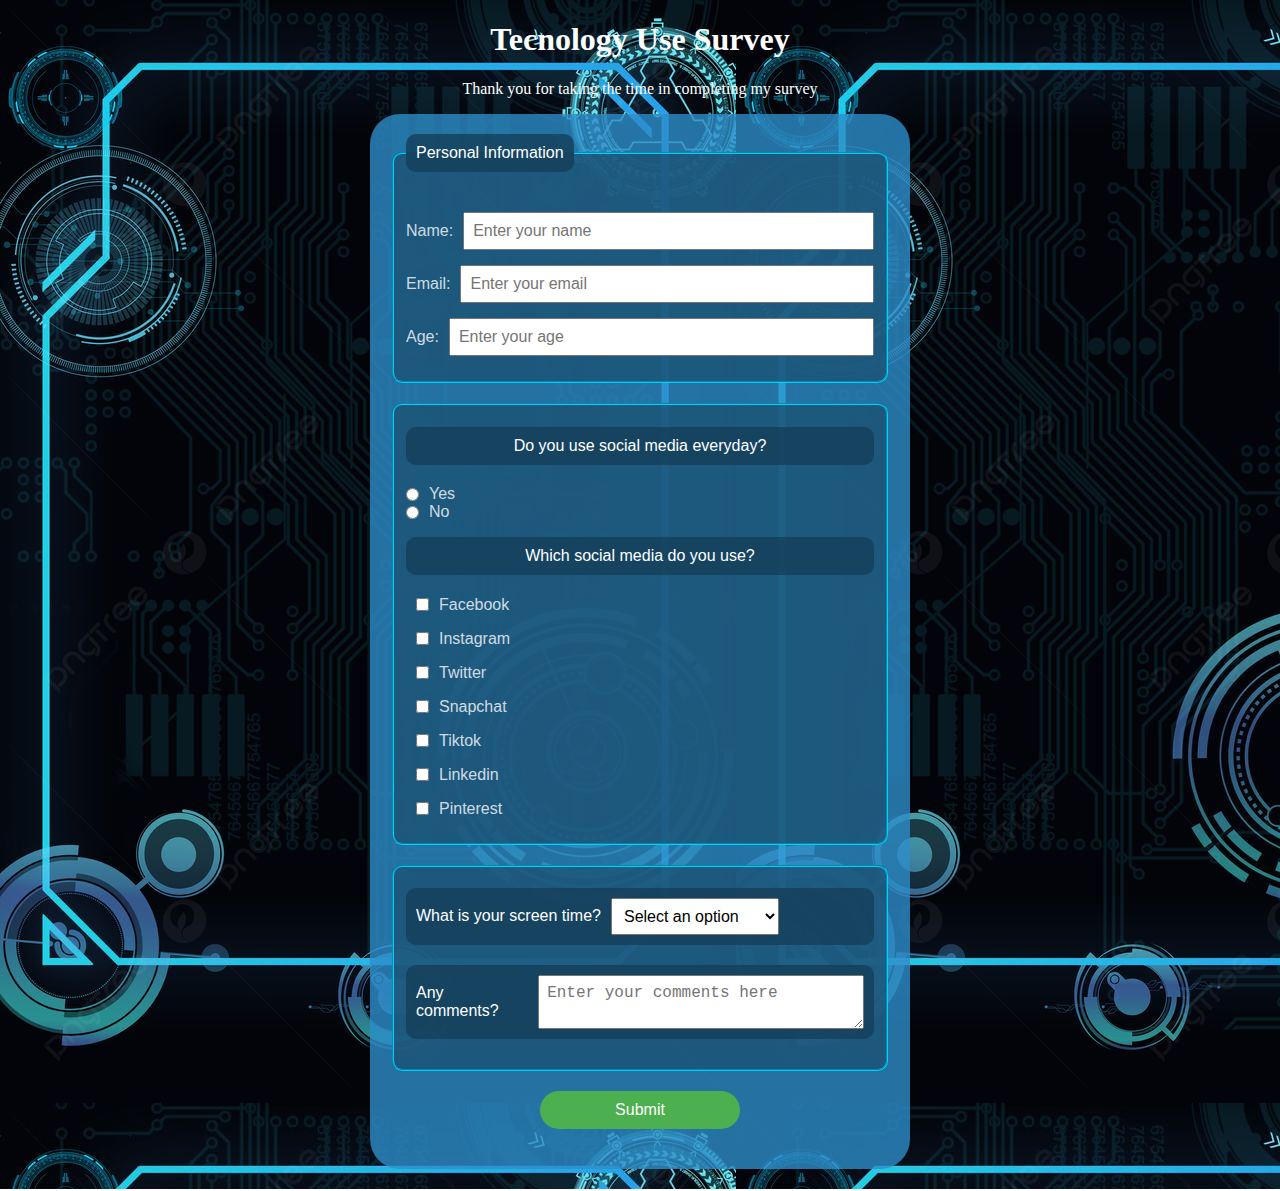
<file: survey-form/index.html>
<!DOCTYPE html>
<html lang="en">
    <head>
        <meta charset="UTF-8">
        <title>Survey Form</title>
        <link rel="stylesheet" href="styles.css">
    </head>
    <body>
        <h1 id="title">Tecnology Use Survey</h1>
        <p id="description">Thank you for taking the time in completing my survey</p>
        <form id="survey-form" >
            <fieldset>
                <legend class="header">Personal Information</legend>
                <label for="name" id="name-label"> Name:
                    <input type="text" id="name" name="name" placeholder="Enter your name" required>
                </label>
                <label for="email" id="email-label"> Email:
                    <input type="email" id="email" name="email" placeholder="Enter your email" required>
                </label>
                <label for="number" id="number-label"> Age:
                    <input type="number" id="number" name="age" placeholder="Enter your age" min="10" max="100">
                </label>
            </fieldset>
            
            
            
            <fieldset>
                <p class="header">Do you use social media everyday?</p>
                    
                    <label for="yes" class="inline" >
                        <input class="inline" type="radio" id="yes" name="social-media-use" value="yes" required>
                        Yes
                    </label>
                    
                    <label for="no" class="inline" >
                        <input type="radio" id="no" name="social-media-use" value="no" required class="inline" >
                        No
                    </label>
                
                
                <p class="header">Which social media do you use?</p>
                <label for="facebook">
                    <input type="checkbox" id="facebook" name="facebook" value="facebook">
                    Facebook
                </label>
                <label for="instagram">
                    <input type="checkbox" id="instagram" name="instagram" value="instagram">
                    Instagram
                </label>
                <label for="twitter">
                    <input type="checkbox" id="twitter" name="twitter" value="twitter">
                    Twitter
                </label>
                <label for="snapchat">
                    <input type="checkbox" id="snapchat" name="snapchat" value="snapchat">
                    Snapchat
                </label>
                <label for="tiktok">
                    <input type="checkbox" id="tiktok" name="tiktok" value="tiktok">
                    Tiktok
                </label>
                <label for="linkedin">
                    <input type="checkbox" id="linkedin" name="linkedin" value="linkedin">
                    Linkedin
                </label>
                <label for="pinterest">
                    <input type="checkbox" id="pinterest" name="pinterest" value="pinterest">
                    Pinterest
                </label>
            
            </fieldset>
            <fieldset>
                <label for="dropdown" id="dropdown-label" class="header"> What is your screen time?
                    <select id="dropdown" name="screentime" required>
                        <option disabled selected value>Select an option</option>
                        <option value="1">Less than 2 hours</option>
                        <option value="2">2-4 hours</option>
                        <option value="3">4-5hours</option>
                        <option value="4">5-7 hours</option>
                        <option value="5">More than 7 hours</option>
                    </select>
                </label>
                <label for="comments" id="comments-label" class="header">Any comments?
                    <textarea id="comments" name="comments" placeholder="Enter your comments here" row="3" cols="30"></textarea>
                </label>
            </fieldset>

            
           
            <button type="submit" id="submit">Submit</button>
            

        </form>

    </body>
</html>
</file>
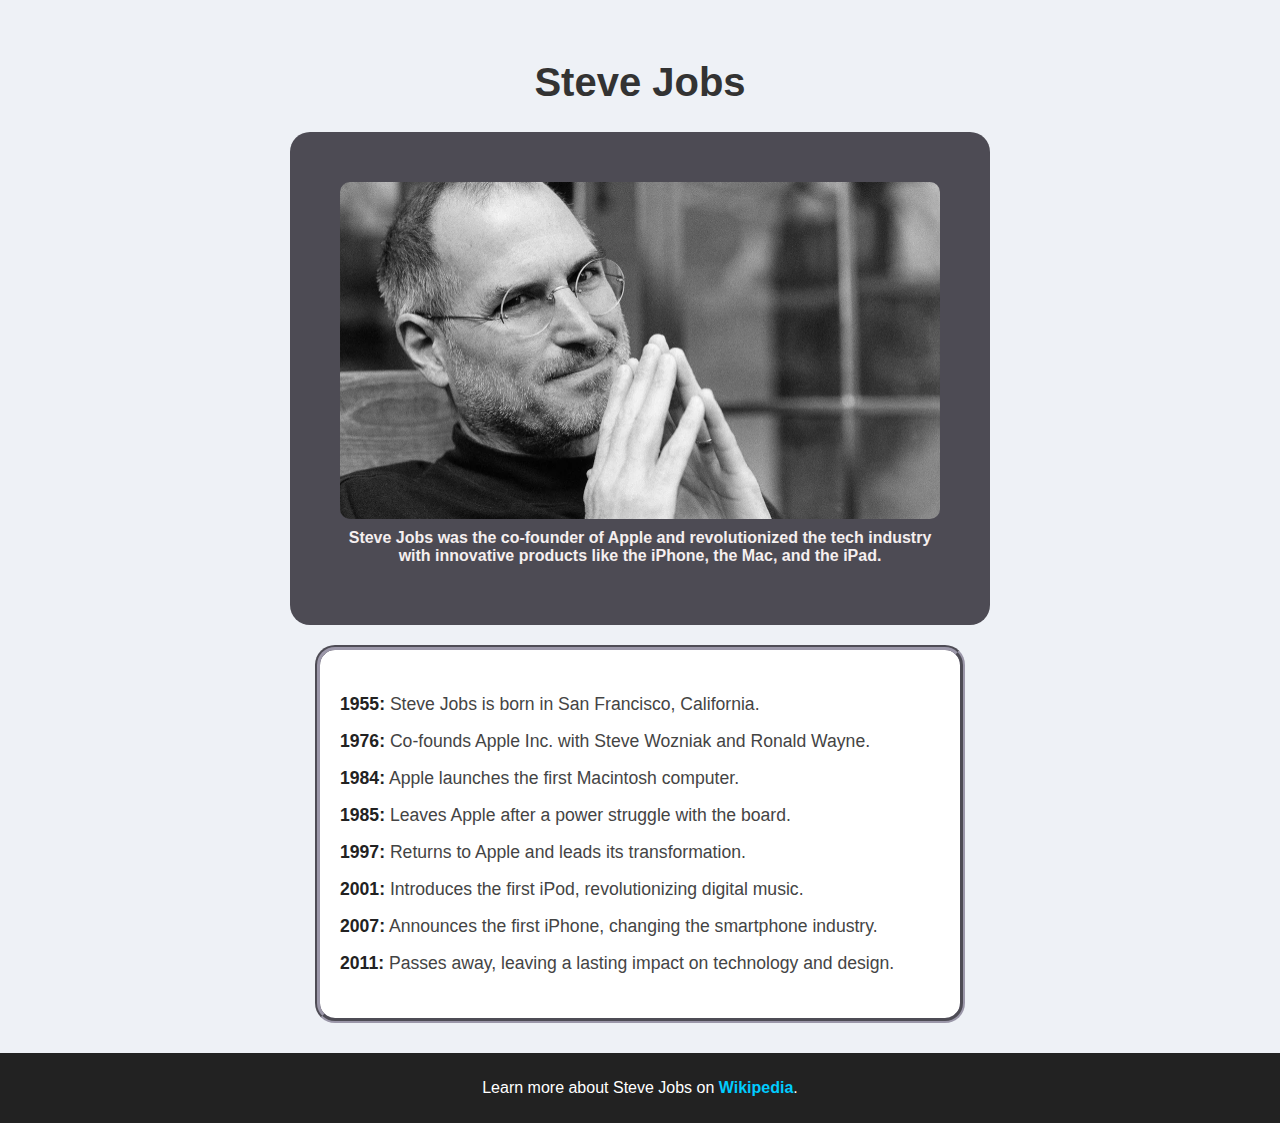
<file: tribute-page/index.html>
<!DOCTYPE html>
<html>
    <head>
        <meta charset="UTF-8">
        <meta name="viewport" content="width=device-width, initial-scale=1.0">
        <link rel="stylesheet" href="styles.css">
    </head>
    <body>
        <main id="main">
            <title>Steve Jobs</title>

        </main>
        <h1 id="title">Steve Jobs</h1>
        <div id="img-div">
            <img id="image" src=assets/stevejobsjpg.webp>
            <h5 id="tribute-info">Steve Jobs was the co-founder of Apple and revolutionized the tech industry with innovative products like the iPhone, the Mac, and the iPad.</h5>

        </div>
        <div id="bullet-div">
            <ul>
                <li><strong>1955:</strong> Steve Jobs is born in San Francisco, California.</li>
                <li><strong>1976:</strong> Co-founds Apple Inc. with Steve Wozniak and Ronald Wayne.</li>
                <li><strong>1984:</strong> Apple launches the first Macintosh computer.</li>
                <li><strong>1985:</strong> Leaves Apple after a power struggle with the board.</li>
                <li><strong>1997:</strong> Returns to Apple and leads its transformation.</li>
                <li><strong>2001:</strong> Introduces the first iPod, revolutionizing digital music.</li>
                <li><strong>2007:</strong> Announces the first iPhone, changing the smartphone industry.</li>
                <li><strong>2011:</strong> Passes away, leaving a lasting impact on technology and design.</li>
              </ul>
              
        </div>
    </body>
    <footer>
        <p>Learn more about Steve Jobs on 
          <a href="https://en.wikipedia.org/wiki/Steve_Jobs" target="_blank">Wikipedia</a>.
        </p>
      </footer>
      
</html>
</file>
<file: survey-form/styles.css>
/* General */
body {
    font-family: Arial, sans-serif;
    margin: 20px;
    background-image: url(assets/tecno-background.jpg);
    
}

h1 {
    font-size: 2rem;
}

h1, p{
    text-align: center;
    font-family: Gill Sans;
    color: white;
}

fieldset{
    margin-bottom: 20px;
    border-radius: 10px;
    background-color: rgba(27, 81, 115, 0.8);
    border-color: rgb(0, 208, 255);
}

form {
    max-width: 500px;
    margin: 0 auto;
    background-color: rgba(45, 141, 201, 0.8);
    padding: 20px;
    border-radius: 30px;
}

label {
    display: flex;
    align-items: center;
    margin-bottom: 15px; /* Espacio entre labels */
    margin-top: 15px;
    color:rgba(255, 255, 255, 0.8)
}

.header{
    background-color: rgba(20, 63, 89, 0.8);
    color: white;
    padding: 10px;
    border-radius: 10px;
    margin-bottom: 20px;
    font-family:Verdana, Geneva, Tahoma, sans-serif;

}

input, select, textarea {
    margin-left: 10px;
    padding: 8px;
    font-size: 1rem;
}

input[type="radio"], input[type="checkbox"] {
    margin-right: 10px; /* Espacio entre cada radio/checkbox */
    display: block;

}

/* Inputs de texto y número */
input[type="text"], input[type="email"], input[type="number"] {
    width: 100%; /* Asegura que los inputs ocupen el 100% del ancho disponible */
}

/* Botones de radio */
label[for="social-media-use"] {
    display: flex;
    gap: 10px;
}

/* Checkboxes */
label[for="social-media"] {
    display: inline-table;
    flex-wrap: wrap;
    gap: 15px;
}

/* Botón de submit */
button[type="submit"] {
    padding: 10px 20px;
    background-color: #4CAF50;
    color: white;
    border: none;
    cursor: pointer;
    border-radius: 30px;
    margin: 20px auto;
    display: block;
    font-size: 1rem;
    font-family: Arial, sans-serif;
    width: 40%;
}

button[type="submit"]:hover {
    background-color: #45a049;
}

.inline {
    width: unset;
    margin: 0 0.5em 0 0;
    vertical-align: middle;
  }
</file>
<file: tribute-page/styles.css>
/* General Styles */
body {
    font-family: Arial, sans-serif;
    text-align: center;
    background-color: #eef1f6;
    margin: 0;
    padding: 0;
}

/* Main Container */
#main {
    padding: 20px;
}

/* Title */
#title {
    font-size: 2.5em;
    font-weight: bold;
    margin-top: 20px;
    color: #333;
}

/* Image Container */
#img-div {
    margin: 20px auto;
    max-width: 600px;
    text-align: center;
    background-color: #4d4b54;
    padding: 50px;
    border-radius: 20px;
    
}

#image {
    width: 100%;
    max-width: 100%;
    height: auto;
    border-radius: 10px;
    display: block;
    margin: 0 auto;
}

/* Tribute Info */
#tribute-info {
    font-size: 1em;
    margin-top: 10px;
    color: #f5efef;
    max-width: 600px;
    margin: 10px auto;
}

/* Bullet Points */
#bullet-div {
    margin-top: 20px;
    text-align: left;
    max-width: 600px;
    margin-left: auto;
    margin-right: auto;
    background-color: #ffffff;
    padding: 20px;
    border-style: groove;
    border-radius: 20px;
    border-color: #9b97a9;
    border-width: 5px;
    
}

#bullet-div ul {
    list-style-type: none;
    padding: 0;
}

#bullet-div li {
    font-size: 1.1em;
    padding: 8px 0;
    color: #444;
}

#bullet-div li strong {
    color: #222;
}

/* Footer */
footer {
    margin-top: 30px;
    padding: 10px;
    background-color: #222;
    color: white;
}

footer a {
    color: #00ccff;
    text-decoration: none;
    font-weight: bold;
}

footer a:hover {
    text-decoration: underline;
}
</file>
